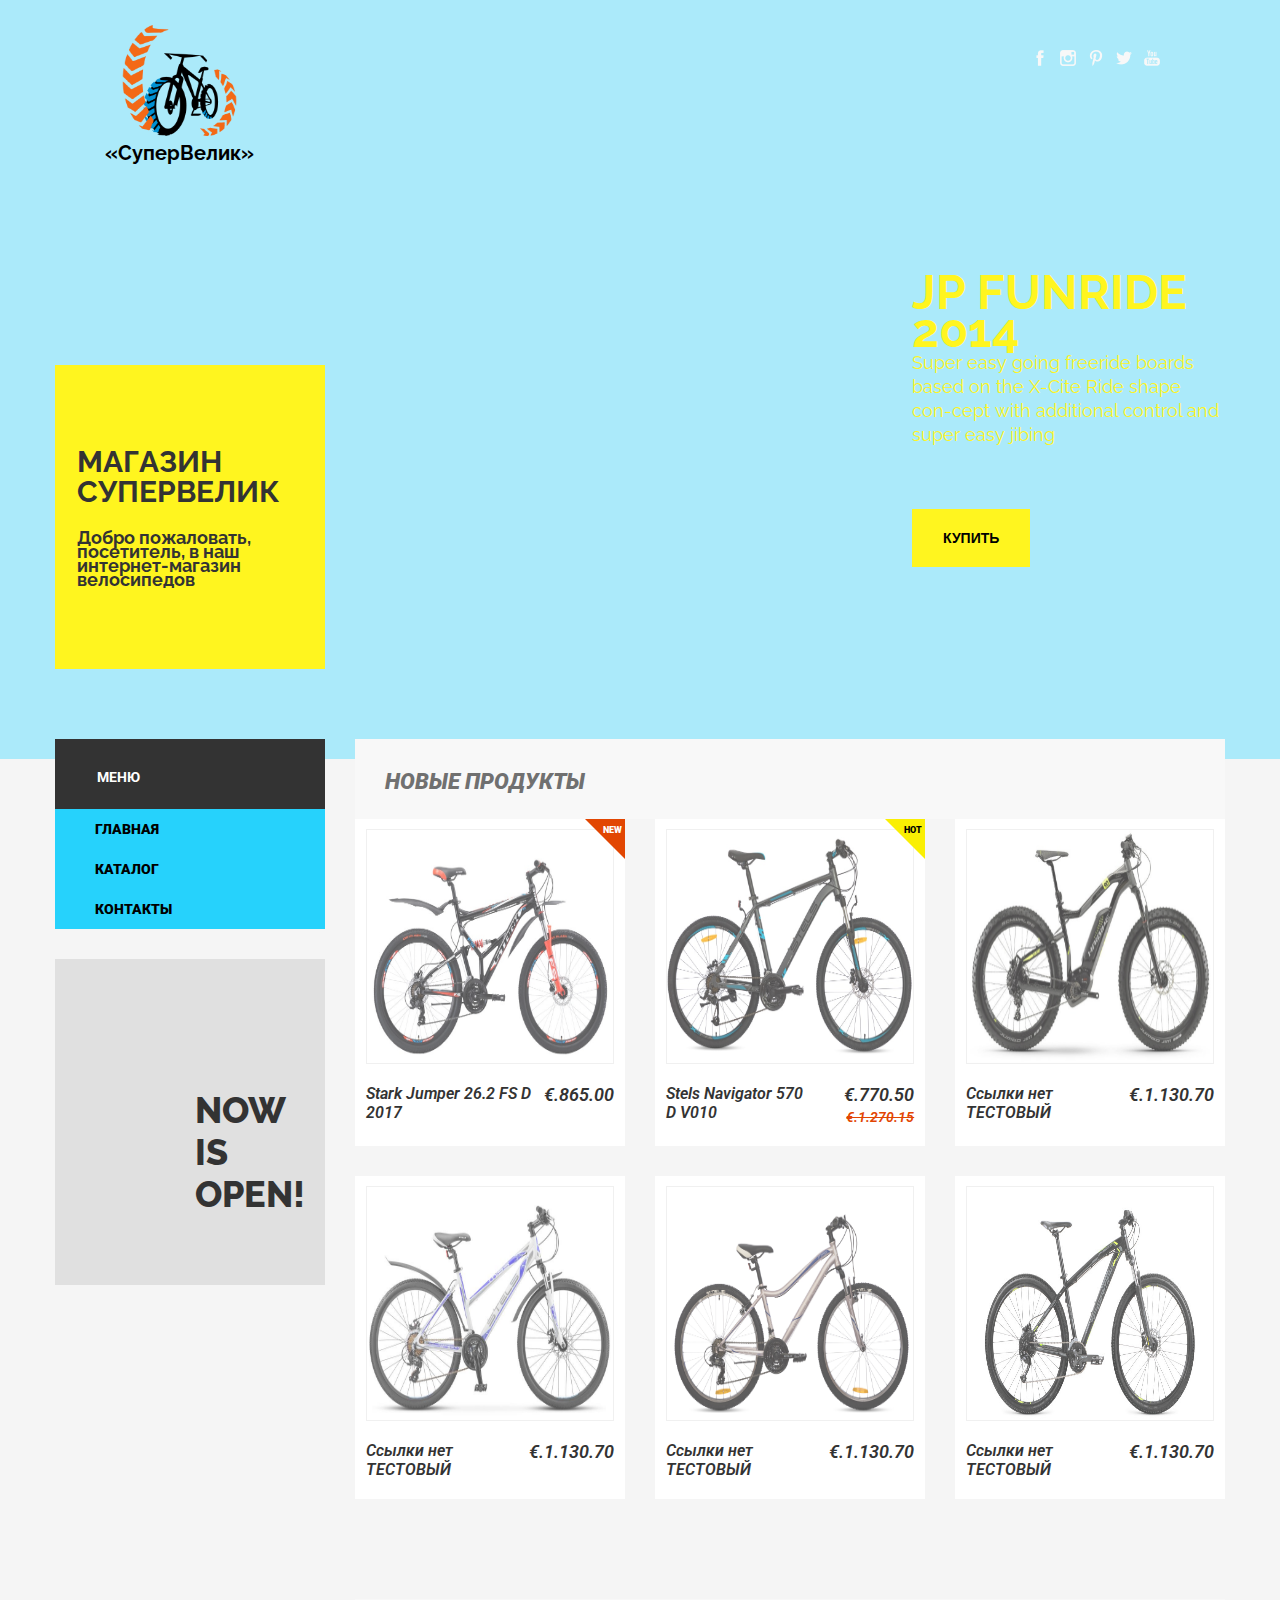
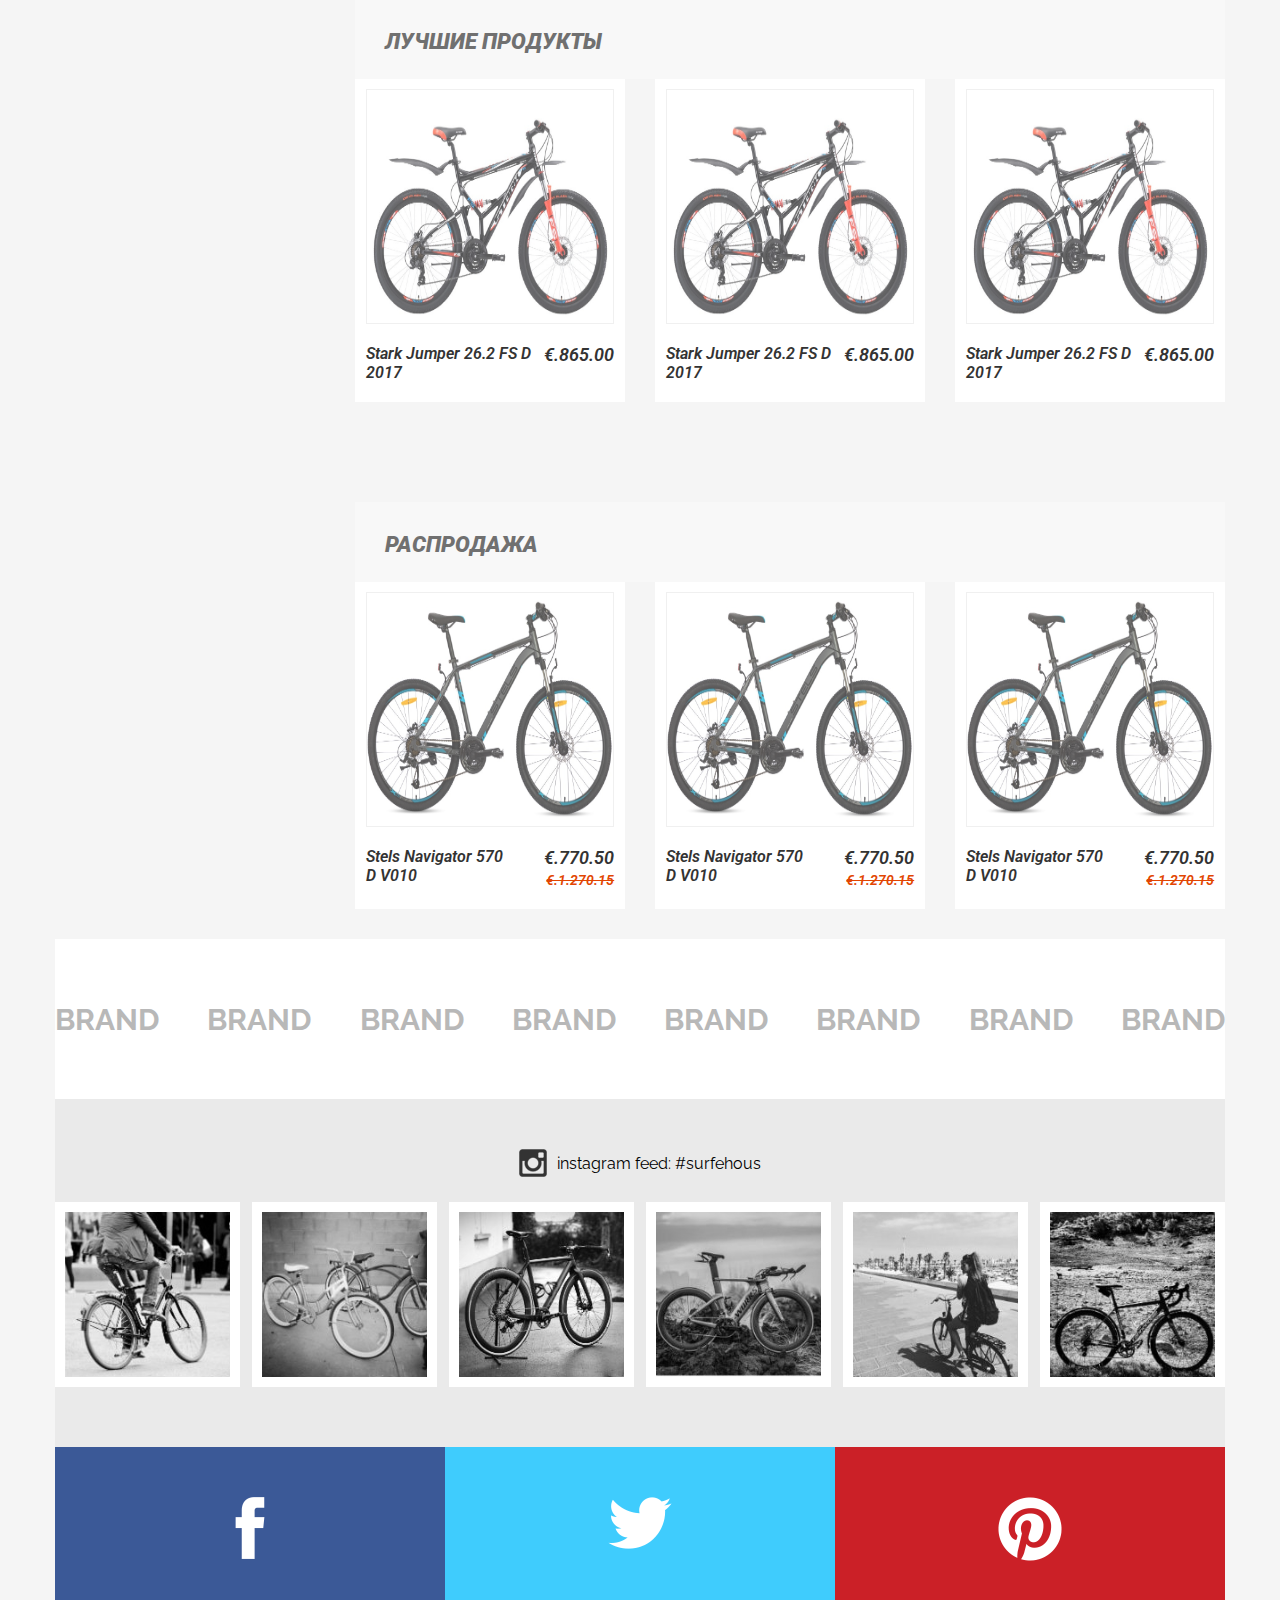
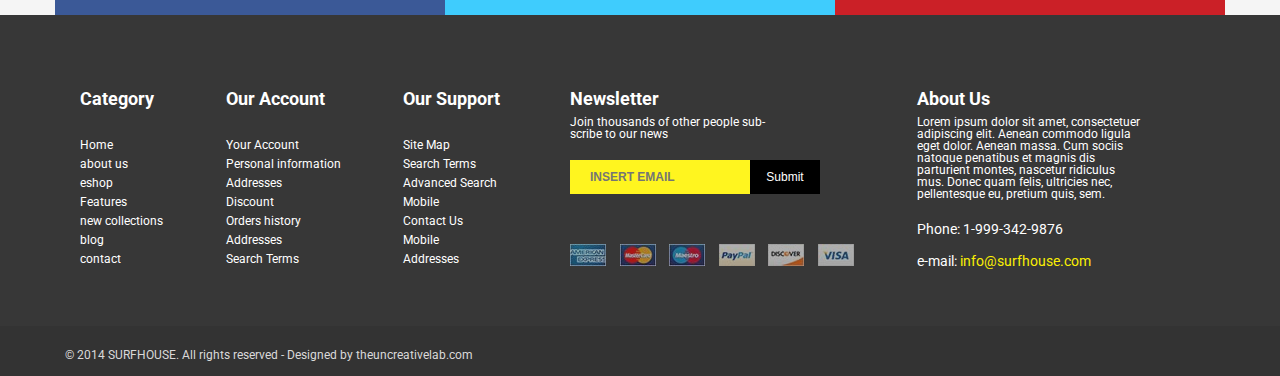
<file: index.html>
<!DOCTYPE html>
<html lang="ru">
<head>
	<meta charset="UTF-8">
	<meta name="viewport" content="width=device-width, initial-scale=1.0">
	<link rel="stylesheet" href="css/style.css">
	<link href="https://fonts.googleapis.com/css?family=Raleway:400,700,800" rel="stylesheet">
	<link href="https://fonts.googleapis.com/css?family=Roboto:400,400i,700,900" rel="stylesheet">
	<title>Главная страница магазина «СуперВелик»</title>
</head>
<body>
	<div class="wrapper">
		<header class="header">
			<div class="header-top alignment">
				<div class="header-top__logo">
					<a href="index.html" class="header-top__logo-link">
						<img src="img/logo.png" alt="logo" title="logo" width="125" height="111">
						<span class="header-top__our-brend">«СуперВелик»</span>
					</a>
				</div>
				<div class="header-top__social">
					<a href="#" class="header-top__social-link social-link-fb"></a>
					<a href="#" class="header-top__social-link social-link-insta"></a>
					<a href="#" class="header-top__social-link social-link-pin"></a>
					<a href="#" class="header-top__social-link social-link-twitter"></a>
					<a href="#" class="header-top__social-link social-link-yt"></a>	
				</div>
			</div>
			<div class="header-bottom alignment">
				<div class="yellow-box">
					<span class="yellow-box__title">Магазин СуперВелик</span>
					<p class="yellow-box__txt">Добро пожаловать, посетитель, в наш интернет-магазин велосипедов</p>
				</div>
				<div class="msg-box">
					<span class="msg-box__title">jp funride 2014</span>
					<p class="msg-box__txt">Super easy going freeride boards based on the X-Cite Ride shape con-cept with additional control and super easy jibing</p>
					<button class="msg-box__btn">купить</button>
				</div>
			</div>
		</header>
		<main class="main-content">
			<div class="main-content__wrapper alignment">
				<aside class="left-container">
					<div class="nav">
						<span class="nav__header">меню</span>
						<ul class="nav__menu">
							<li class="nav__menu-list"><a href="index.html" class="nav__menu-link">главная</a></li>
							<li class="nav__menu-list"><a href="catalog.html" class="nav__menu-link">каталог</a></li>
							<li class="nav__menu-list"><a href="contact.html" class="nav__menu-link">контакты</a></li>
						</ul>
					</div>
					<div class="commercial">now is open!</div>
				</aside>
				<div class="content">
					<div class="all-product">
						<span class="all-product__tite">Новые продукты</span>
						<div class="all-product__container">
							<div class="product-box new">
								<a href="product1.html" class="product-box__link">
									<img src="img/bike_1.jpg" class="product-box__img" alt="product image" title="product" width="250" height="235">
									<span class="pnp">
										<span class="product-name">Stark Jumper 26.2 <span class="upper-only">fs d</span> 2017</span>
										<span class="pnp__product-price">€.865.00 </span>	
									</span>
								</a>
							</div>
							<div class="product-box hot">
								<a href="product2.html" class="product-box__link">
									<img src="img/bike_2.jpg" class="product-box__img" alt="product image" title="product" width="250" height="235">
									<span class="pnp">
										<span class="product-name">Stels Navigator 570 D V010</span>
										<span class="pnp__product-price">€.770.50  <span class="special-offer">€.1.270.15</span> </span>	
									</span>
								</a>
							</div>
							<div class="product-box">
								<a href="#" class="product-box__link">
									<img src="img/bike_3.jpg" class="product-box__img" alt="product image" title="product" width="250" height="235">
									<span class="pnp">
										<span class="product-name">Ссылки нет <span class="upper-only">Тестовый</span></span>
										<span class="pnp__product-price">€.1.130.70</span>	
									</span>
								</a>
							</div>
							<div class="product-box">
								<a href="#" class="product-box__link">
									<img src="img/bike_4.jpg" class="product-box__img" alt="product image" title="product" width="250" height="235">
									<span class="pnp">
										<span class="product-name">Ссылки нет <span class="upper-only">Тестовый</span></span>
										<span class="pnp__product-price">€.1.130.70</span>	
									</span>
								</a>
							</div>
							<div class="product-box">
								<a href="#" class="product-box__link">
									<img src="img/bike_5.jpg" class="product-box__img" alt="product image" title="product" width="250" height="235">
									<span class="pnp">
										<span class="product-name">Ссылки нет <span class="upper-only">Тестовый</span></span>
										<span class="pnp__product-price">€.1.130.70</span>	
									</span>
								</a>
							</div>
							<div class="product-box">
								<a href="#" class="product-box__link">
									<img src="img/bike_6.jpg" class="product-box__img" alt="product image" title="product" width="250" height="235">
									<span class="pnp">
										<span class="product-name">Ссылки нет <span class="upper-only">Тестовый</span></span>
										<span class="pnp__product-price">€.1.130.70</span>	
									</span>
								</a>
							</div>
						</div>
					</div>
					<div class="all-product">
						<span class="all-product__tite">Лучшие продукты</span>
						<div class="all-product__container">
							<div class="product-box">
								<a href="product1.html" class="product-box__link">
									<img src="img/bike_1.jpg" class="product-box__img" alt="product image" title="product" width="250" height="235">
									<span class="pnp">
										<span class="product-name">Stark Jumper 26.2 <span class="upper-only">fs d</span> 2017</span>
										<span class="pnp__product-price">€.865.00 </span>	
									</span>
								</a>
							</div>
							<div class="product-box">
								<a href="product1.html" class="product-box__link">
									<img src="img/bike_1.jpg" class="product-box__img" alt="product image" title="product" width="250" height="235">
									<span class="pnp">
										<span class="product-name">Stark Jumper 26.2 <span class="upper-only">fs d</span> 2017</span>
										<span class="pnp__product-price">€.865.00 </span>	
									</span>
								</a>
							</div>
							<div class="product-box">
								<a href="product1.html" class="product-box__link">
									<img src="img/bike_1.jpg" class="product-box__img" alt="product image" title="product" width="250" height="235">
									<span class="pnp">
										<span class="product-name">Stark Jumper 26.2 <span class="upper-only">fs d</span> 2017</span>
										<span class="pnp__product-price">€.865.00 </span>	
									</span>
								</a>
							</div>
						</div>
					</div>
					<div class="all-product">
						<span class="all-product__tite">Распродажа</span>
						<div class="all-product__container">
							<div class="product-box">
								<a href="product2.html" class="product-box__link">
									<img src="img/bike_2.jpg" class="product-box__img" alt="product image" title="product" width="250" height="235">
									<span class="pnp">
										<span class="product-name">Stels Navigator 570 D V010</span>
										<span class="pnp__product-price">€.770.50  <span class="special-offer">€.1.270.15</span> </span>	
									</span>
								</a>
							</div>
							<div class="product-box">
								<a href="product2.html" class="product-box__link">
									<img src="img/bike_2.jpg" class="product-box__img" alt="product image" title="product" width="250" height="235">
									<span class="pnp">
										<span class="product-name">Stels Navigator 570 D V010</span>
										<span class="pnp__product-price">€.770.50  <span class="special-offer">€.1.270.15</span> </span>	
									</span>
								</a>
							</div>
							<div class="product-box">
								<a href="product2.html" class="product-box__link">
									<img src="img/bike_2.jpg" class="product-box__img" alt="product image" title="product" width="250" height="235">
									<span class="pnp">
										<span class="product-name">Stels Navigator 570 D V010</span>
										<span class="pnp__product-price">€.770.50  <span class="special-offer">€.1.270.15</span> </span>	
									</span>
								</a>
							</div>
						</div>
					</div>
				</div>
			</div>
			<div class="post-content">
				<div class="post-content__wrapper alignment">
					<div class="brand">
						<div class="brand__our-brands">brand</div>
						<div class="brand__our-brands">brand</div>
						<div class="brand__our-brands">brand</div>
						<div class="brand__our-brands">brand</div>
						<div class="brand__our-brands">brand</div>
						<div class="brand__our-brands">brand</div>
						<div class="brand__our-brands">brand</div>
						<div class="brand__our-brands">brand</div>
					</div>
					<div class="insta">
						<div class="insta__title">
							<img src="img/insta_bottom_img.png" width="28" class="insta__title-img" height="28" alt="instargam" title="insta">
							<p>instagram feed: #surfehous</p>
						</div>
						<div class="insta__img-block">
							<img src="img/insta_1.jpg" alt="insta picture" width="185" height="185" class="insta__picture">
							<img src="img/insta_2.jpg" alt="insta picture" width="185" height="185" class="insta__picture">
							<img src="img/insta_4.jpg" alt="insta picture" width="185" height="185" class="insta__picture">
							<img src="img/insta_5.jpg" alt="insta picture" width="185" height="185" class="insta__picture">
							<img src="img/insta_3.jpg" alt="insta picture" width="185" height="185" class="insta__picture">
							<img src="img/insta_6.jpg" alt="insta picture" width="185" height="185" class="insta__picture">
						</div>	
					</div>
					<div class="bottom-social">
						<a href="#" class="f-logo">
							<img src="img/f_logo.png" alt="facebook" title="">
						</a>
						<a href="#" class="twitter-logo">
							<img src="img/twitter_logo.png" alt="twitter" title="">
						</a>
						<a href="#" class="pin-logo">
							<img src="img/pin_logo.png" alt="pin" title="">
						</a>
					</div>
				</div> 
			</div>
		</main>
		<footer class="footer">
			<div class="footer-top">
				<div class="footer-top__content alignment">
					<div class="footer-links">
						<div class="footer-links__box">
							<span class="footer-title">Category</span>
							<ul class="footer-nav">
								<li class="footer-nav__list">
									<a class="footer-nav__link" href="#">Home</a>
								</li>
								<li class="footer-nav__list">
									<a class="footer-nav__link" href="#">about us</a>
								</li>
								<li class="footer-nav__list">
									<a class="footer-nav__link" href="#">eshop</a>
								</li>
								<li class="footer-nav__list">
									<a class="footer-nav__link" href="#">Features</a>
								</li>
								<li class="footer-nav__list">
									<a class="footer-nav__link" href="#">new collections</a>
								</li>
								<li class="footer-nav__list">
									<a class="footer-nav__link" href="#">blog</a>
								</li>
								<li class="footer-nav__list">
									<a class="footer-nav__link" href="#">contact</a>
								</li>
							</ul>
						</div>
						<div class="footer-links__box">
							<span class="footer-title">Our Account</span>
							<ul class="footer-nav">
								<li class="footer-nav__list">
									<a class="footer-nav__link" href="#">Your Account</a>
								</li>
								<li class="footer-nav__list">
									<a class="footer-nav__link" href="#">Personal information</a>
								</li>
								<li class="footer-nav__list">
									<a class="footer-nav__link" href="#">Addresses</a>
								</li>
								<li class="footer-nav__list">
									<a class="footer-nav__link" href="#">Discount</a>
								</li>
								<li class="footer-nav__list">
									<a class="footer-nav__link" href="#">Orders history</a>
								</li>
								<li class="footer-nav__list">
									<a class="footer-nav__link" href="#">Addresses</a>
								</li>
								<li class="footer-nav__list">
									<a class="footer-nav__link" href="#">Search Terms</a>
								</li>
							</ul>
						</div>
						<div class="footer-links__box">
							<span class="footer-title">Our Support</span>
							<ul class="footer-nav">
								<li class="footer-nav__list">
									<a class="footer-nav__link" href="#">Site Map</a>
								</li>
								<li class="footer-nav__list">
									<a class="footer-nav__link" href="#">Search Terms</a>
								</li>
								<li class="footer-nav__list">
									<a class="footer-nav__link" href="#">Advanced Search</a>
								</li>
								<li class="footer-nav__list">
									<a class="footer-nav__link" href="#">Mobile</a>
								</li>
								<li class="footer-nav__list">
									<a class="footer-nav__link" href="#">Contact Us</a>
								</li>
								<li class="footer-nav__list">
									<a class="footer-nav__link" href="#">Mobile</a>
								</li>
								<li class="footer-nav__list">
									<a class="footer-nav__link" href="#">Addresses</a>
								</li>
							</ul>
						</div>
					</div>
					<div class="footer-about">
						<div class="footer-about__box">
							<span class="footer-about__title">Newsletter</span>
							<p class="sub-title">Join thousands of other people sub-scribe to our news</p>
							<form action="handler.php" method="post" class="subscribe">
								<input class="subscribe__email" type="text" placeholder="insert email">
								<input class="subscribe_submit" type="submit" value="Submit">
							</form>
							<div class="pay-block">
								<a href="#" class="pay-block__link">
									<img class="pay-block__img" src="img/aex.jpg" alt="image" title="" width="36" height="22">
								</a>
								<a href="#" class="pay-block__link">
									<img class="pay-block__img" src="img/mastercard.jpg" alt="image" title="" width="36" height="22">
								</a>
								<a href="#" class="pay-block__link">
									<img class="pay-block__img" src="img/maestero.jpg" alt="image" title="" width="36" height="22">
								</a>
								<a href="#" class="pay-block__link">
									<img class="pay-block__img" src="img/paypal.jpg" alt="image" title="" width="36" height="22">
								</a>
								<a href="#" class="pay-block__link">
									<img class="pay-block__img" src="img/discover.jpg" alt="image" title="" width="36" height="22">
								</a>
								<a href="#" class="pay-block__link">
									<img class="pay-block__img" src="img/visa_straight.jpg" alt="image" title="" width="36" height="22">
								</a>
							</div>
						</div>
						<div class="footer-about__box">
							<span class="footer-about__title">About Us</span>
							<p class="sub-title">Lorem ipsum dolor sit amet, consectetuer adipiscing elit. Aenean commodo ligula eget dolor. Aenean massa. Cum sociis natoque penatibus et magnis dis parturient montes, nascetur ridiculus mus. Donec quam felis, ultricies nec, pellentesque eu, pretium quis, sem.</p>
							<p class="phone">Phone: 1-999-342-9876</p>
							<p class="email">e-mail: <a href="mailto:info@surfhouse.com" class="email-link">info@surfhouse.com</a></p>
						</div>
					</div>
				</div>
			</div>	
			<div class="footer-bottom">
				<div class="footer-bottom__content alignment">
					<div class="copyright">
						<p>&copy; 2014 SURFHOUSE. All rights reserved - Designed by theuncreativelab.com</p>
					</div>
				</div>
			</div>
		</footer>
	</div>
</body>
</html>
</file>
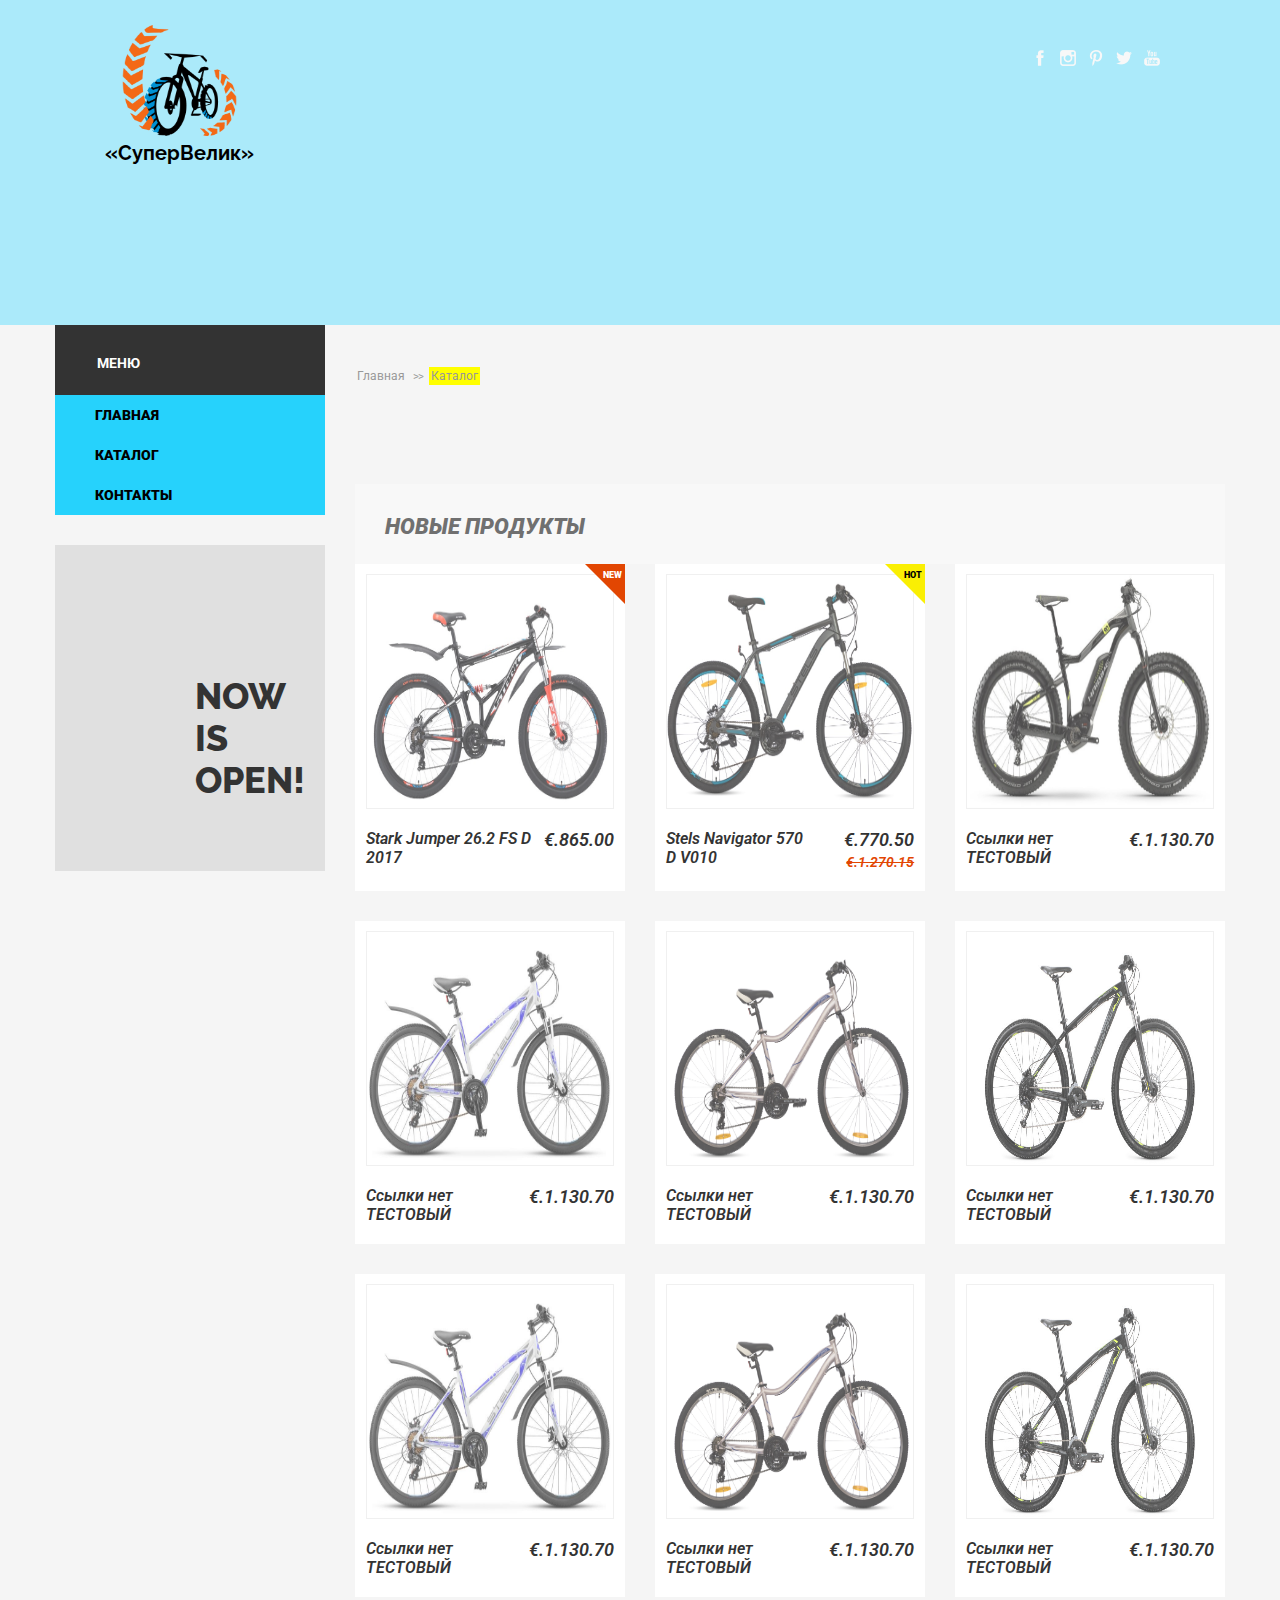
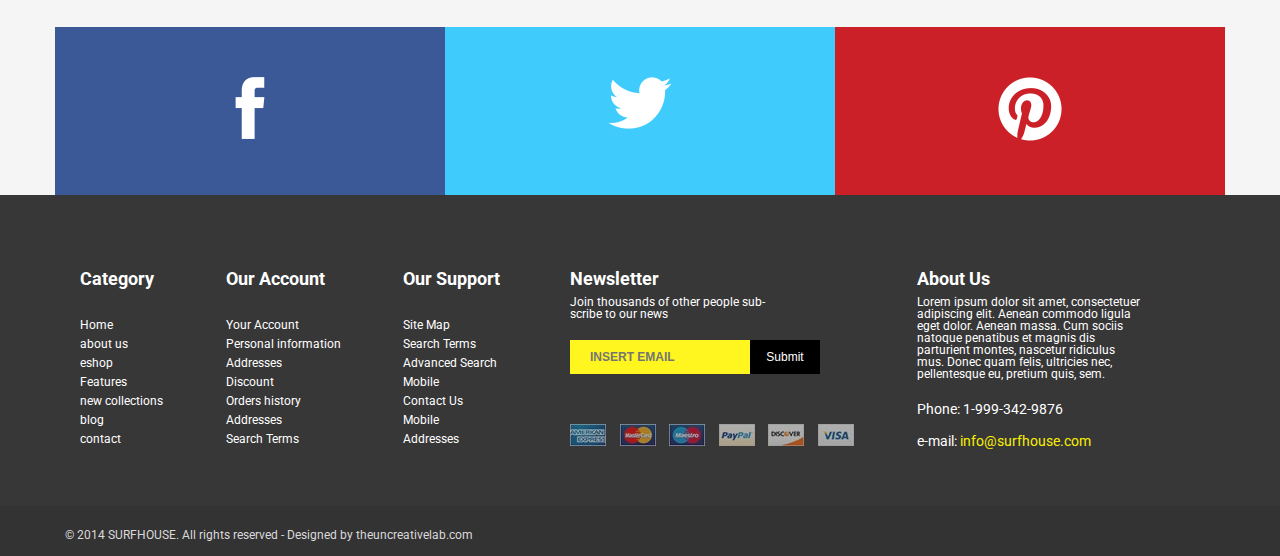
<file: catalog.html>
<!DOCTYPE html>
<html lang="ru">
<head>
	<meta charset="UTF-8">
	<meta name="viewport" content="width=device-width, initial-scale=1.0">
	<link rel="stylesheet" href="css/style.css">
	<link href="https://fonts.googleapis.com/css?family=Raleway:400,700,800" rel="stylesheet">
	<link href="https://fonts.googleapis.com/css?family=Roboto:400,400i,700,900" rel="stylesheet">
	<title>Каталог продуктов</title>
</head>
<body>
	<div class="wrapper">
		<header class="header">
			<div class="header-top alignment">
				<div class="header-top__logo">
					<a href="index.html" class="header-top__logo-link">
						<img src="img/logo.png" alt="logo" title="logo" width="125" height="111">
						<span class="header-top__our-brend">«СуперВелик»</span>
					</a>
				</div>
				<div class="header-top__social">
					<a href="#" class="header-top__social-link social-link-fb"></a>
					<a href="#" class="header-top__social-link social-link-insta"></a>
					<a href="#" class="header-top__social-link social-link-pin"></a>
					<a href="#" class="header-top__social-link social-link-twitter"></a>
					<a href="#" class="header-top__social-link social-link-yt"></a>	
				</div>
			</div>
		</header>
		<main class="main-content">
			<div class="main-content__wrapper alignment">
				<aside class="left-container other-page">
					<div class="nav">
						<span class="nav__header">меню</span>
						<ul class="nav__menu">
							<li class="nav__menu-list"><a href="index.html" class="nav__menu-link">главная</a></li>
							<li class="nav__menu-list"><a href="catalog.html" class="nav__menu-link">каталог</a></li>
							<li class="nav__menu-list"><a href="contact.html" class="nav__menu-link">контакты</a></li>
						</ul>
					</div>
					<div class="commercial">now is open!</div>
				</aside>
				<div class="content other-page">
					<div class="all-product">
						<div class="bread-crumb">
							<a href="index.html" class="bread-crumb__link">Главная</a>
							<span class="bread-crumb__next">>></span>
							<a href="catalog.html" class="bread-crumb__link bread-crumb__active">Каталог</a>
						</div>
						<div class="all-product">
							<span class="all-product__tite">Новые продукты</span>
							<div class="all-product__container">
								<div class="product-box new">
									<a href="product1.html" class="product-box__link">
										<img src="img/bike_1.jpg" class="product-box__img" alt="product image" title="product" width="250" height="235">
										<span class="pnp">
											<span class="product-name">Stark Jumper 26.2 <span class="upper-only">fs d</span> 2017</span>
											<span class="pnp__product-price">€.865.00 </span>	
										</span>
									</a>
								</div>
								<div class="product-box hot">
									<a href="product2.html" class="product-box__link">
										<img src="img/bike_2.jpg" class="product-box__img" alt="product image" title="product" width="250" height="235">
										<span class="pnp">
											<span class="product-name">Stels Navigator 570 D V010</span>
											<span class="pnp__product-price">€.770.50  <span class="special-offer">€.1.270.15</span> </span>	
										</span>
									</a>
								</div>
								<div class="product-box">
									<a href="#" class="product-box__link">
										<img src="img/bike_3.jpg" class="product-box__img" alt="product image" title="product" width="250" height="235">
										<span class="pnp">
											<span class="product-name">Ссылки нет <span class="upper-only">Тестовый</span></span>
											<span class="pnp__product-price">€.1.130.70</span>	
										</span>
									</a>
								</div>
								<div class="product-box">
									<a href="#" class="product-box__link">
										<img src="img/bike_4.jpg" class="product-box__img" alt="product image" title="product" width="250" height="235">
										<span class="pnp">
											<span class="product-name">Ссылки нет <span class="upper-only">Тестовый</span></span>
											<span class="pnp__product-price">€.1.130.70</span>	
										</span>
									</a>
								</div>
								<div class="product-box">
									<a href="#" class="product-box__link">
										<img src="img/bike_5.jpg" class="product-box__img" alt="product image" title="product" width="250" height="235">
										<span class="pnp">
											<span class="product-name">Ссылки нет <span class="upper-only">Тестовый</span></span>
											<span class="pnp__product-price">€.1.130.70</span>	
										</span>
									</a>
								</div>
								<div class="product-box">
									<a href="#" class="product-box__link">
										<img src="img/bike_6.jpg" class="product-box__img" alt="product image" title="product" width="250" height="235">
										<span class="pnp">
											<span class="product-name">Ссылки нет <span class="upper-only">Тестовый</span></span>
											<span class="pnp__product-price">€.1.130.70</span>	
										</span>
									</a>
								</div>
								<div class="product-box">
									<a href="#" class="product-box__link">
										<img src="img/bike_4.jpg" class="product-box__img" alt="product image" title="product" width="250" height="235">
										<span class="pnp">
											<span class="product-name">Ссылки нет <span class="upper-only">Тестовый</span></span>
											<span class="pnp__product-price">€.1.130.70</span>	
										</span>
									</a>
								</div>
								<div class="product-box">
									<a href="#" class="product-box__link">
										<img src="img/bike_5.jpg" class="product-box__img" alt="product image" title="product" width="250" height="235">
										<span class="pnp">
											<span class="product-name">Ссылки нет <span class="upper-only">Тестовый</span></span>
											<span class="pnp__product-price">€.1.130.70</span>	
										</span>
									</a>
								</div>
								<div class="product-box">
									<a href="#" class="product-box__link">
										<img src="img/bike_6.jpg" class="product-box__img" alt="product image" title="product" width="250" height="235">
										<span class="pnp">
											<span class="product-name">Ссылки нет <span class="upper-only">Тестовый</span></span>
											<span class="pnp__product-price">€.1.130.70</span>	
										</span>
									</a>
								</div>
							</div>
						</div>
					</div>
				</div>
			</div>
			<div class="post-content">
				<div class="post-content__wrapper alignment">
					<div class="bottom-social">
						<a href="#" class="f-logo">
							<img src="img/f_logo.png" alt="facebook" title="">
						</a>
						<a href="#" class="twitter-logo">
							<img src="img/twitter_logo.png" alt="twitter" title="">
						</a>
						<a href="#" class="pin-logo">
							<img src="img/pin_logo.png" alt="pin" title="">
						</a>
					</div>
				</div> 
			</div>
		</main>
		<footer class="footer">
			<div class="footer-top">
				<div class="footer-top__content alignment">
					<div class="footer-links">
						<div class="footer-links__box">
							<span class="footer-title">Category</span>
							<ul class="footer-nav">
								<li class="footer-nav__list">
									<a class="footer-nav__link" href="#">Home</a>
								</li>
								<li class="footer-nav__list">
									<a class="footer-nav__link" href="#">about us</a>
								</li>
								<li class="footer-nav__list">
									<a class="footer-nav__link" href="#">eshop</a>
								</li>
								<li class="footer-nav__list">
									<a class="footer-nav__link" href="#">Features</a>
								</li>
								<li class="footer-nav__list">
									<a class="footer-nav__link" href="#">new collections</a>
								</li>
								<li class="footer-nav__list">
									<a class="footer-nav__link" href="#">blog</a>
								</li>
								<li class="footer-nav__list">
									<a class="footer-nav__link" href="#">contact</a>
								</li>
							</ul>
						</div>
						<div class="footer-links__box">
							<span class="footer-title">Our Account</span>
							<ul class="footer-nav">
								<li class="footer-nav__list">
									<a class="footer-nav__link" href="#">Your Account</a>
								</li>
								<li class="footer-nav__list">
									<a class="footer-nav__link" href="#">Personal information</a>
								</li>
								<li class="footer-nav__list">
									<a class="footer-nav__link" href="#">Addresses</a>
								</li>
								<li class="footer-nav__list">
									<a class="footer-nav__link" href="#">Discount</a>
								</li>
								<li class="footer-nav__list">
									<a class="footer-nav__link" href="#">Orders history</a>
								</li>
								<li class="footer-nav__list">
									<a class="footer-nav__link" href="#">Addresses</a>
								</li>
								<li class="footer-nav__list">
									<a class="footer-nav__link" href="#">Search Terms</a>
								</li>
							</ul>
						</div>
						<div class="footer-links__box">
							<span class="footer-title">Our Support</span>
							<ul class="footer-nav">
								<li class="footer-nav__list">
									<a class="footer-nav__link" href="#">Site Map</a>
								</li>
								<li class="footer-nav__list">
									<a class="footer-nav__link" href="#">Search Terms</a>
								</li>
								<li class="footer-nav__list">
									<a class="footer-nav__link" href="#">Advanced Search</a>
								</li>
								<li class="footer-nav__list">
									<a class="footer-nav__link" href="#">Mobile</a>
								</li>
								<li class="footer-nav__list">
									<a class="footer-nav__link" href="#">Contact Us</a>
								</li>
								<li class="footer-nav__list">
									<a class="footer-nav__link" href="#">Mobile</a>
								</li>
								<li class="footer-nav__list">
									<a class="footer-nav__link" href="#">Addresses</a>
								</li>
							</ul>
						</div>
					</div>
					<div class="footer-about">
						<div class="footer-about__box">
							<span class="footer-about__title">Newsletter</span>
							<p class="sub-title">Join thousands of other people sub-scribe to our news</p>
							<form action="handler.php" method="post" class="subscribe">
								<input class="subscribe__email" type="text" placeholder="insert email">
								<input class="subscribe_submit" type="submit" value="Submit">
							</form>
							<div class="pay-block">
								<a href="#" class="pay-block__link">
									<img class="pay-block__img" src="img/aex.jpg" alt="image" title="" width="36" height="22">
								</a>
								<a href="#" class="pay-block__link">
									<img class="pay-block__img" src="img/mastercard.jpg" alt="image" title="" width="36" height="22">
								</a>
								<a href="#" class="pay-block__link">
									<img class="pay-block__img" src="img/maestero.jpg" alt="image" title="" width="36" height="22">
								</a>
								<a href="#" class="pay-block__link">
									<img class="pay-block__img" src="img/paypal.jpg" alt="image" title="" width="36" height="22">
								</a>
								<a href="#" class="pay-block__link">
									<img class="pay-block__img" src="img/discover.jpg" alt="image" title="" width="36" height="22">
								</a>
								<a href="#" class="pay-block__link">
									<img class="pay-block__img" src="img/visa_straight.jpg" alt="image" title="" width="36" height="22">
								</a>
							</div>
						</div>
						<div class="footer-about__box">
							<span class="footer-about__title">About Us</span>
							<p class="sub-title">Lorem ipsum dolor sit amet, consectetuer adipiscing elit. Aenean commodo ligula eget dolor. Aenean massa. Cum sociis natoque penatibus et magnis dis parturient montes, nascetur ridiculus mus. Donec quam felis, ultricies nec, pellentesque eu, pretium quis, sem.</p>
							<p class="phone">Phone: 1-999-342-9876</p>
							<p class="email">e-mail: <a href="mailto:info@surfhouse.com" class="email-link">info@surfhouse.com</a></p>
						</div>
					</div>
				</div>
			</div>	
			<div class="footer-bottom">
				<div class="footer-bottom__content alignment">
					<div class="copyright">
						<p>&copy; 2014 SURFHOUSE. All rights reserved - Designed by theuncreativelab.com</p>
					</div>
				</div>
			</div>
		</footer>
	</div>
</body>
</html>
</file>
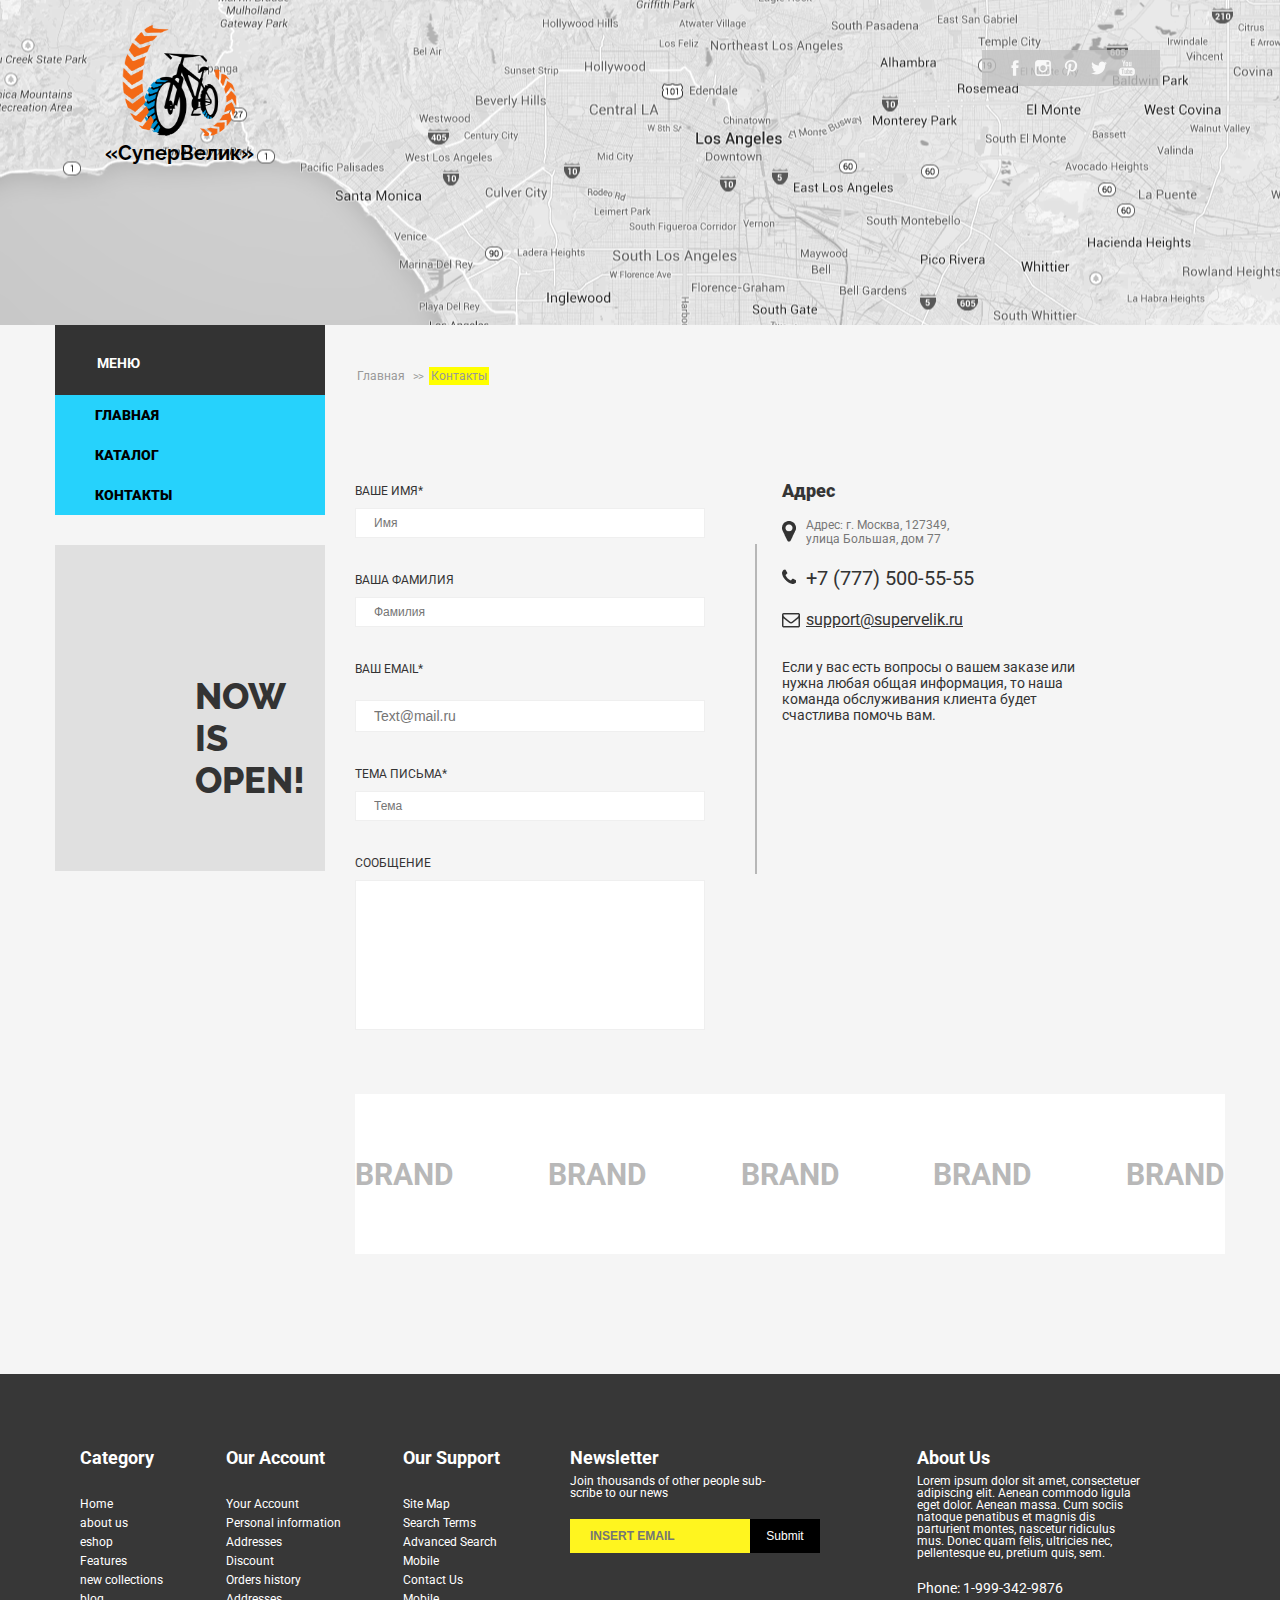
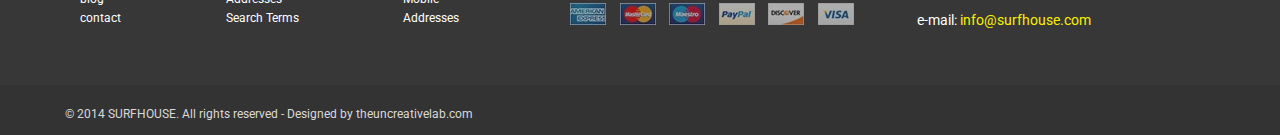
<file: contact.html>
<!DOCTYPE html>
<html lang="ru">
<head>
	<meta charset="UTF-8">
	<meta name="viewport" content="width=device-width, initial-scale=1.0">
	<link rel="stylesheet" href="css/style.css">
	<link href="https://fonts.googleapis.com/css?family=Raleway:400,700,800" rel="stylesheet">
	<link href="https://fonts.googleapis.com/css?family=Roboto:400,400i,700,900" rel="stylesheet">
	<title>Контакты</title>
</head>
<body>
	<div class="wrapper">
		<header class="header header-bg-img">
			<div class="header-top alignment">
				<div class="header-top__logo">
					<a href="index.html" class="header-top__logo-link">
						<img src="img/logo.png" alt="logo" title="logo" width="125" height="111">
						<span class="header-top__our-brend">«СуперВелик»</span>
					</a>
				</div>
				<div class="header-top__social header-top__social-contacts">
					<a href="#" class="header-top__social-link social-link-fb"></a>
					<a href="#" class="header-top__social-link social-link-insta"></a>
					<a href="#" class="header-top__social-link social-link-pin"></a>
					<a href="#" class="header-top__social-link social-link-twitter"></a>
					<a href="#" class="header-top__social-link social-link-yt"></a>	
				</div>
			</div>
		</header>
		<main class="main-content">
			<div class="main-content__wrapper main-content__wrapper-contacts alignment">
				<aside class="left-container other-page">
					<div class="nav">
						<span class="nav__header">меню</span>
						<ul class="nav__menu">
							<li class="nav__menu-list"><a href="index.html" class="nav__menu-link">главная</a></li>
							<li class="nav__menu-list"><a href="catalog.html" class="nav__menu-link">каталог</a></li>
							<li class="nav__menu-list"><a href="contact.html" class="nav__menu-link">контакты</a></li>
						</ul>
					</div>
					<div class="commercial">now is open!</div>
				</aside>
				<div class="content other-page">
					<div class="bread-crumb">
						<a href="index.html" class="bread-crumb__link">Главная</a>
						<span class="bread-crumb__next">>></span>
						<a href="contact.html" class="bread-crumb__link bread-crumb__active">Контакты</a>
					</div>
					<div class="contact-content">
						<div class="contact-content__form">
							<form action="handler.php" method="post" class="ask-form">
								<label class="ask-form__title" for="name">Ваше имя*</label>
								<div>
									<input class="ask-form__input" type="text" placeholder="Имя" id="name" required>
								</div>
								<label class="ask-form__title" for="lastname">Ваша фамилия</label>
								<div>
									<input class="ask-form__input" type="text" placeholder="Фамилия" id="lastname">
								</div>
								<label class="ask-form__title"  for="email">Ваш email*</label>
								<div>
									<input class="ask-form__input email" placeholder="Text@mail.ru" type="text" id="email" required>
								</div>
								<label class="ask-form__title" for="subject">Тема письма*</label>
								<div>
									<input class="ask-form__input" type="text" id="subject" placeholder="Тема" required>
								</div>
								<label class="ask-form__title" for="msg">Сообщение</label>
								<div>
									<textarea class="ask-form__textarea" id="msg" rows="10"></textarea>
								</div>
							</form>
						</div>
						<div class="contact-content__diviner"></div>
						<div class="address">
							<span class="address__title">Адрес</span>
							<div class="address__position"><span class="actual-address">Адрес: г. Москва, 127349, <br> улица Большая, дом&nbsp;77</span></div>
							<div class="address__phone"><span class="actuale-phone">+7 (777) 500-55-55</span></div>
							<div class="address__mail"><a href="mailto:support@supervelik.ru" class="address__mail-link">support@supervelik.ru</a></div>
							<p class="address__msg">Если у вас есть вопросы о вашем заказе или нужна любая общая информация, то наша команда обслуживания клиента будет счастлива помочь вам.</p>
						</div>
						<div class="brand contact-brand">
							<div class="brand__our-brands">brand</div>
							<div class="brand__our-brands">brand</div>
							<div class="brand__our-brands">brand</div>
							<div class="brand__our-brands">brand</div>
							<div class="brand__our-brands">brand</div>
						</div>
					</div>
				</div>
			</div>
		</main>
		<footer class="footer">
			<div class="footer-top">
				<div class="footer-top__content alignment">
					<div class="footer-links">
						<div class="footer-links__box">
							<span class="footer-title">Category</span>
							<ul class="footer-nav">
								<li class="footer-nav__list">
									<a class="footer-nav__link" href="#">Home</a>
								</li>
								<li class="footer-nav__list">
									<a class="footer-nav__link" href="#">about us</a>
								</li>
								<li class="footer-nav__list">
									<a class="footer-nav__link" href="#">eshop</a>
								</li>
								<li class="footer-nav__list">
									<a class="footer-nav__link" href="#">Features</a>
								</li>
								<li class="footer-nav__list">
									<a class="footer-nav__link" href="#">new collections</a>
								</li>
								<li class="footer-nav__list">
									<a class="footer-nav__link" href="#">blog</a>
								</li>
								<li class="footer-nav__list">
									<a class="footer-nav__link" href="#">contact</a>
								</li>
							</ul>
						</div>
						<div class="footer-links__box">
							<span class="footer-title">Our Account</span>
							<ul class="footer-nav">
								<li class="footer-nav__list">
									<a class="footer-nav__link" href="#">Your Account</a>
								</li>
								<li class="footer-nav__list">
									<a class="footer-nav__link" href="#">Personal information</a>
								</li>
								<li class="footer-nav__list">
									<a class="footer-nav__link" href="#">Addresses</a>
								</li>
								<li class="footer-nav__list">
									<a class="footer-nav__link" href="#">Discount</a>
								</li>
								<li class="footer-nav__list">
									<a class="footer-nav__link" href="#">Orders history</a>
								</li>
								<li class="footer-nav__list">
									<a class="footer-nav__link" href="#">Addresses</a>
								</li>
								<li class="footer-nav__list">
									<a class="footer-nav__link" href="#">Search Terms</a>
								</li>
							</ul>
						</div>
						<div class="footer-links__box">
							<span class="footer-title">Our Support</span>
							<ul class="footer-nav">
								<li class="footer-nav__list">
									<a class="footer-nav__link" href="#">Site Map</a>
								</li>
								<li class="footer-nav__list">
									<a class="footer-nav__link" href="#">Search Terms</a>
								</li>
								<li class="footer-nav__list">
									<a class="footer-nav__link" href="#">Advanced Search</a>
								</li>
								<li class="footer-nav__list">
									<a class="footer-nav__link" href="#">Mobile</a>
								</li>
								<li class="footer-nav__list">
									<a class="footer-nav__link" href="#">Contact Us</a>
								</li>
								<li class="footer-nav__list">
									<a class="footer-nav__link" href="#">Mobile</a>
								</li>
								<li class="footer-nav__list">
									<a class="footer-nav__link" href="#">Addresses</a>
								</li>
							</ul>
						</div>
					</div>
					<div class="footer-about">
						<div class="footer-about__box">
							<span class="footer-about__title">Newsletter</span>
							<p class="sub-title">Join thousands of other people sub-scribe to our news</p>
							<form action="handler.php" method="post" class="subscribe">
								<input class="subscribe__email" type="text" placeholder="insert email">
								<input class="subscribe_submit" type="submit" value="Submit">
							</form>
							<div class="pay-block">
								<a href="#" class="pay-block__link">
									<img class="pay-block__img" src="img/aex.jpg" alt="image" title="" width="36" height="22">
								</a>
								<a href="#" class="pay-block__link">
									<img class="pay-block__img" src="img/mastercard.jpg" alt="image" title="" width="36" height="22">
								</a>
								<a href="#" class="pay-block__link">
									<img class="pay-block__img" src="img/maestero.jpg" alt="image" title="" width="36" height="22">
								</a>
								<a href="#" class="pay-block__link">
									<img class="pay-block__img" src="img/paypal.jpg" alt="image" title="" width="36" height="22">
								</a>
								<a href="#" class="pay-block__link">
									<img class="pay-block__img" src="img/discover.jpg" alt="image" title="" width="36" height="22">
								</a>
								<a href="#" class="pay-block__link">
									<img class="pay-block__img" src="img/visa_straight.jpg" alt="image" title="" width="36" height="22">
								</a>
							</div>
						</div>
						<div class="footer-about__box">
							<span class="footer-about__title">About Us</span>
							<p class="sub-title">Lorem ipsum dolor sit amet, consectetuer adipiscing elit. Aenean commodo ligula eget dolor. Aenean massa. Cum sociis natoque penatibus et magnis dis parturient montes, nascetur ridiculus mus. Donec quam felis, ultricies nec, pellentesque eu, pretium quis, sem.</p>
							<p class="phone">Phone: 1-999-342-9876</p>
							<p class="email">e-mail: <a href="mailto:info@surfhouse.com" class="email-link">info@surfhouse.com</a></p>
						</div>
					</div>
				</div>
			</div>	
			<div class="footer-bottom">
				<div class="footer-bottom__content alignment">
					<div class="copyright">
						<p>&copy; 2014 SURFHOUSE. All rights reserved - Designed by theuncreativelab.com</p>
					</div>
				</div>
			</div>
		</footer>
	</div>
</body>
</html>
</file>
<file: css/style.css>
* {
  margin: 0;
  padding: 0;
}
body {
  font-family: 'Raleway', sans-serif;
  background-color: #F5F5F5;
}
/* Обертка */
.wrapper {
  max-width: 100%;
  min-width: 320px;
  margin: 0 auto;
  box-sizing: border-box;
}
.alignment {
  max-width: 1170px;
  margin: 0 auto;
}
.upper-only {
  text-transform: uppercase;
}
table,
td,
th {
  border: 1px solid black;
  border-collapse: collapse;
}
/* Шапка начало */
.header {
  background-color: #abeafa;
  width: 100%;
  padding: 25px 0 50px;
}
.header-top {
  display: flex;
  align-items: flex-start;
  justify-content: space-between;
  margin-bottom: 110px;
}
.header-top__logo {
  margin-left: 50px;
}
.header-top__our-brend {
  display: block;
}
.header-top__logo-link {
  text-decoration: none;
  display: block;
  text-align: center;
  color: black;
  font-size: 20px;
  font-weight: bold;
  font-style: normal;
  line-height: normal;
}
.header-top__social {
  display: flex;
  margin: 25px 65px 0 0;
}
.header-top__social-link {
  display: block;
  width: 16px;
  height: 16px;
  text-decoration: none;
  text-align: center;
  margin-right: 12px;
  background-repeat: no-repeat;
  background-position: center;
}
.header-top__social-contacts {
  background-color: rgba(193, 193, 193, 0.8);
  padding: 10px 25px;
}
.social-link-fb {
  background-image: url('../img/facebook_ico.png');
}
.social-link-insta {
  background-image: url('../img/insta_ico.png');
}
.social-link-pin {
  background-image: url('../img/pinterest_ico.png');
}
.social-link-twitter {
  background-image: url('../img/twitter_ico.png');
}
.social-link-yt {
  background-image: url('../img/youtube_ico.png');
  margin-right: 0;
}
.header-bottom {
  display: flex;
  justify-content: space-between;
}
.yellow-box {
  background-color: #fff51f;
  color: #333;
  width: 270px;
  box-sizing: border-box;
  padding: 82px 22px;
  margin: 90px 0 40px 0;
}
.yellow-box__title {
  display: block;
  font-size: 30px;
  font-weight: 700;
  font-style: normal;
  line-height: 30px;
  text-transform: uppercase;
  margin-bottom: 24px;
}
.yellow-box__txt {
  font-size: 18px;
  font-weight: 700;
  font-style: normal;
  line-height: 14px;
}
.msg-box {
  width: 313px;
  color: #fff51f;
}
.msg-box__title {
  font-size: 48px;
  font-weight: 700;
  font-style: normal;
  line-height: 34px;
  text-transform: uppercase;
}
.msg-box__txt {
  font-size: 18px;
  font-weight: 400;
  font-style: normal;
  line-height: 24px;
}
.msg-box__btn {
  padding: 20px 30px;
  margin-top: 62px;
  background-color: #fff51f;
  color: #000;
  font-size: 14px;
  font-weight: 800;
  font-style: normal;
  line-height: normal;
  border: 1px solid #fff51f;
  text-transform: uppercase;
  cursor: pointer;
  outline: none;
}
.msg-box__btn:hover {
  background-color: white;
  border-color: #000;
}
.msg-box__btn:active {
  color: green;
  border-color: green;
}
/* Шапка конец */
/* Контент начало*/
.main-content__wrapper {
  display: flex;
}
.left-container {
  margin: -20px 30px 0 0;
}
.nav {
  background-color: #26d2fc;
  width: 270px;
  font-family: 'Roboto', sans-serif;
}
.nav__header {
  display: block;
  background-color: #333;
  color: #fff;
  font-size: 14px;
  font-weight: 700;
  font-style: normal;
  line-height: normal;
  text-transform: uppercase;
  padding: 30px 42px 24px;
}
.nav__menu {
  list-style-type: none;
}
.nav__menu-link {
  padding: 12px 0  12px 40px ;
  display: block;
  text-decoration: none;
  color: #000;
  font-size: 14px;
  font-weight: 900;
  font-style: normal;
  line-height: normal;
  text-transform: uppercase;
}
.nav__menu-link:hover {
  background-color: #333;
  color: #fff;
}
.commercial {
  width: 270px;
  background-color: #e0e0e0;
  color: #333;
  font-size: 36px;
  font-weight: 800;
  text-transform: uppercase;
  box-sizing: border-box;
  padding: 130px 20px 70px 140px;
  margin-top: 30px;
}
.content {
  margin-top: -20px;
  font-family: 'Roboto', sans-serif;
  color: #333;
  font-weight: 900;
  width: 100%;
}
.other-page {
  margin-top: 0;
}
.bread-crumb {
  margin: 40px 0 100px 0;
}
.bread-crumb__link,
.bread-crumb__next {
  font-family: 'Roboto', sans-serif;
  color: #989898;
  font-size: 12px;
  font-weight: 400;
  text-decoration: none;
  padding: 2px;
}
.bread-crumb__next {
  font-size: 11px;
  letter-spacing: -1px;
}
.bread-crumb__active {
  background-color: yellow;
}
.all-product {
  max-width: 870px;
  margin-bottom: 70px;
}
.all-product:last-child {
  margin-bottom: 0;
}
.all-product__tite {
  display: block;
  background-color: #f8f8f8;
  color: #707070;
  font-size: 22px;
  font-weight: 900;
  font-style: italic;
  line-height: normal;
  text-transform: uppercase;
  padding: 30px 0 25px 30px;
}
.all-product__container {
  display: flex;
  flex-wrap: wrap;
  justify-content: space-between;
}
.new,
.hot {
  position: relative;
}
.new:before {
  content: "";
  width: 0;
  height: 0;
  border: 20px solid transparent;
  border-top-color: #e24602;
  border-right-color: #e24602;
  position: absolute;
  right: 0;
  top: 0;
  z-index: 2;
}
.new:after {
  content: "new";
  font-family: 'Roboto', sans-serif;
  font-size: 9px;
  position: absolute;
  text-transform: uppercase;
  top: 6px;
  right: 3px;
  z-index: 3;
  color: white;
}
.hot:before {
  content: "";
  width: 0;
  height: 0;
  border: 20px solid transparent;
  border-top-color: #faef03;
  border-right-color: #faef03;
  position: absolute;
  right: 0;
  top: 0;
  z-index: 2;
}
.hot:after {
  content: "hot";
  font-family: 'Roboto', sans-serif;
  font-size: 9px;
  position: absolute;
  text-transform: uppercase;
  top: 6px;
  right: 3px;
  z-index: 3;
  color: #000;
}
.product-box {
  width: 270px;
  background-color: #fff;
  margin-bottom: 30px;
  padding-top: 10px;
}
.product-box:hover {
  transition: .3s;
  background-color: #fff51f;
}
.product-box:hover .product-box__img {
  opacity: 1;
}
.product-box__img {
  width: 92%;
  height: 235px;
  background-color: #eaeaea;
  border: 1px solid #eaeaea;
  box-sizing: border-box;
  display: block;
  margin: 0 auto;
  opacity: .7;
}
.product-box__link {
  text-decoration: none;
  color: #333;
}
.pnp {
  display: flex;
  width: 92%;
  justify-content: space-between;
  margin: 0 auto;
  padding: 20px 0;
  font-style: italic;
  font-weight: 600;
}
.pnp__product-name {
  font-size: 14px;
  width: 50%;
}
.pnp__product-price {
  font-size: 18px;
  text-align: right;
}
.pnp__product-price .special-offer {
  color: #e24602;
  font-size: 14px;
  text-decoration: line-through;
}
.brand,
.insta,
.bottom-social {
  display: flex;
  width: 100%;
  box-sizing: border-box;
}
.brand {
  flex-wrap: wrap;
  justify-content: space-between;
  align-items: center;
  height: 160px;
  background-color: #fff;
}
.brand__our-brands {
  text-align: center;
  text-transform: uppercase;
  font-weight: bold;
  color: #b8b8b8;
  font-size: 30px;
}
.insta {
  flex-wrap: wrap;
  width: 100%;
  background-color: #eaeaea;
}
.insta__title {
  display: flex;
  justify-content: center;
  width: 100%;
  margin: 50px 0 25px;
}
.insta__title > p {
  align-self: center;
}
.insta__title-img {
  margin-right: 10px;
}
.insta__img-block {
  width: 100%;
  display: flex;
  flex-wrap: wrap;
  justify-content: space-between;
  margin-bottom: 40px;
  background-color: #eaeaea;
}
.insta__picture {
  border: 10px solid white;
  box-sizing: border-box;
  filter: grayscale(100%);
  margin-bottom: 20px;
}
.insta__picture:hover {
  transition: .3s;
  filter: none;
}
.bottom-social {
  width: 100%;
  display: flex;
  text-align: center;
}
.bottom-social a {
  display: block;
  width: 50%;
  padding: 50px 0;
}
.bottom-social img {
  align-self: center;
}
.f-logo {
  background-color: #3b5997;
}
.twitter-logo {
  background-color: #3fccfd;
}
.pin-logo {
  background-color: #cb2027;
}
.f-logo:hover,
.twitter-logo:hover,
.pin-logo:hover {
  opacity: .7;
}
/* Контент конец*/
/* Продуктовая начало*/
.product-container {
  font-family: 'Roboto', sans-serif;
}
.product {
  display: flex;
  margin-bottom: 40px;
}
.product__img {
  display: flex;
  flex-wrap: wrap;
  justify-content: space-around;
  margin-right: 50px;
  width: 50%;
}
.product__img-main {
  border: 2px solid #eee;
  background-color: #eaeaea;
  box-sizing: border-box;
  width: 370px;
  height: 370px;
  display: block;
  margin-bottom: 25px;
}
.product__img-sub {
  background-color: #eaeaea;
  width: 70px;
  height: 110px;
  display: block;
}
.product__add {
  width: 50%;
}
.product__add-title {
  display: block;
  color: #353535;
  font-size: 24px;
  font-weight: 700;
  text-transform: uppercase;
  margin-bottom: 50px;
}
.product__add-price {
  color: #111;
  font-size: 22px;
  font-weight: 900;
  font-style: italic;
  line-height: normal;
}
.product__add-divinder {
  background-color: rgba(51, 51, 51, 0.1);
  height: 1px;
  border: none;
  margin: 25px 0 25px 27px;
}
.for-mobile {
  display: none;
}
.brief_description {
  padding: 0 10px;
}
.brief_description__title {
  color: #353535;
  font-size: 12px;
  line-height: 20px;
  text-transform: uppercase;
  margin-bottom: 10px;
}
.brief_description__txt {
  color: #707070;
  font-size: 12px;
  font-weight: 400;
  line-height: 16px;
}
.btn-container {
  text-align: center;
}
.product-btn {
  display: inline-block;
  border: 1px solid #fb4d01;
  box-sizing: border-box;
  background-color: #fb4d01;
  text-transform: uppercase;
  text-decoration: none;
  color: #fff;
  font-size: 16px;
  padding: 15px;
  margin: 0 auto;
}
.product-btn:hover {
  background-color: #fff;
  color: #fb4d01;
}
.full-discription {
  margin-bottom: 100px;
}
.full-discription__title {
  display: inline-block;
  background-color: #26d2fc;
  color: #333;
  font-size: 11px;
  font-weight: 400;
  text-transform: uppercase;
  padding: 15px;
  margin-left: 10px;
}
.full-discription__txt {
  border: 1px solid #808080;
  box-sizing: border-box;
  padding: 5px;
  font-family: Verdana;
  color: #808080;
  font-size: 11px;
  font-weight: 400;
  font-style: normal;
  line-height: 15px;
}
.full-discription__parameters {
  list-style-position: inside;
  margin: 10px 0;
}
.full-discription__tth {
  width: 50%;
  text-align: center;
}
.full-discription__tth caption {
  font-weight: bold;
  margin-bottom: 10px;
}
.full-discription__tth tr:first-child {
  height: 100px;
}
.full-discription__tth td,
.full-discription__tth th {
  width: 20%;
  height: 50px;
}
.full-discription__tth td:first-child {
  text-align: left;
  padding-left: 10px;
  font-style: italic;
  width: 40%;
}
.also {
  color: #333;
  font-style: normal;
}
/* Продуктовая конец */
/* Контакты начало */
.main-content__wrapper-contacts {
  flex-wrap: nowrap;
}
.header-bg-img {
  background: url(../img/conact_bg_img.png) no-repeat center;
  background-color: #c7c7c7;
}
.contact-content {
  display: flex;
  flex-wrap: wrap;
  width: 100%;
}
.contact-content__form {
  padding-right: 25px;
}
.contact-content__diviner {
  background-color: rgba(167, 167, 167, 0.8);
  width: 2px;
  height: 330px;
  margin: 60px 25px 0;
}
.ask-form__title {
  color: #333;
  font-size: 12px;
  font-weight: 400;
  margin-bottom: 10px;
  display: block;
  text-transform: uppercase;
}
.ask-form__input {
  width: 350px;
  margin-bottom: 35px;
  padding: 7px 18px;
  border: 1px solid #efefef;
  box-sizing: border-box;
  color: #aaa;
  font-size: 12px;
  font-weight: 400;
  outline: none;
}
.ask-form__textarea {
  border: 1px solid #efefef;
  box-sizing: border-box;
  background-color: #fff;
  width: 350px;
  height: 150px;
  outline: none;
  padding: 7px 18px;
  resize: none;
}
.address {
  width: 35%;
}
.address__title {
  color: #353535;
  font-size: 18px;
  font-weight: 900;
  line-height: 14px;
  margin-bottom: 20px;
  display: block;
}
.address__position {
  position: relative;
  padding-left: 24px;
  color: #777;
  font-size: 12px;
  font-weight: 400;
  margin-bottom: 20px;
}
.address__position .actual-address:before {
  content: " ";
  position: absolute;
  background: url('../img/map_pointer_ico.png') no-repeat;
  margin-left: -24px;
  width: 14px;
  height: 21px;
  top: 3px;
}
.address__phone {
  position: relative;
  padding-left: 24px;
  color: #333;
  font-size: 20px;
  font-weight: 400;
  margin-bottom: 20px;
}
.address__phone .actuale-phone:before {
  content: " ";
  position: absolute;
  background: url('../img/callus_ico.png') no-repeat;
  margin-left: -24px;
  width: 14px;
  height: 21px;
  top: 3px;
}
.address__mail {
  margin-bottom: 30px;
}
.address__mail-link {
  color: #333;
  padding-left: 24px;
  position: relative;
  font-size: 16px;
  font-weight: 400;
}
.address__mail-link:before {
  content: " ";
  position: absolute;
  background: url("../img/mailus_ico.png") no-repeat;
  margin-left: -24px;
  width: 20px;
  height: 15px;
  top: 3px;
}
.address__mail-link:hover {
  text-decoration: none;
}
.address__msg {
  color: #333;
  font-size: 14px;
  font-weight: 400;
}
.contact-brand {
  margin: 60px 0	 120px;
}
/* Контакты конец */
/* Footer начало */
.footer {
  font-family: 'Roboto', sans-serif;
  color: #fff;
  font-size: 12px;
  font-weight: 400;
  font-style: normal;
  line-height: 18px;
}
.footer-top {
  background-color: #373737;
}
.footer-top__content {
  display: flex;
  justify-content: space-between;
  padding: 75px 25px 55px;
  box-sizing: border-box;
}
.footer-links {
  display: flex;
  justify-content: space-between;
  width: 40%;
  margin-right: 70px;
}
.footer-about {
  display: flex;
  justify-content: space-between;
  width: 60%;
}
.footer-about__box {
  width: 45%;
}
.footer-about__title {
  display: block;
  font-size: 18px;
  font-weight: 700;
  margin-bottom: 8px;
}
.footer-title {
  display: block;
  font-size: 18px;
  font-weight: 700;
  margin-bottom: 28px;
}
.sub-title {
  margin: 0 0 20px;
  padding-right: 60px;
  line-height: 12px;
}
.footer-nav {
  list-style: none;
}
.footer-nav__link {
  color: #fff;
  text-decoration: none;
  line-height: 19px;
}
.footer-nav__link:hover {
  text-decoration: underline;
}
.phone,
.email {
  font-size: 14px;
  font-weight: 400;
  margin-top: 14px;
}
.email-link {
  color: #faef03;
  text-decoration: none;
}
.subscribe {
  font-size: 0;
  margin-bottom: 50px;
}
.subscribe__email {
  width: 180px;
  background-color: #fff51f;
  outline: none;
  border: none;
  font-size: 12px;
  padding: 10px 0 10px 20px;
  color: #333333;
  text-transform: uppercase;
  font-weight: 700;
  box-sizing: border-box;
}
.subscribe_submit {
  width: 70px;
  background-color: #000000;
  font-size: 12px;
  color: #fff;
  font-weight: 400;
  border: none;
  cursor: pointer;
  padding: 10px 15px;
}
.pay-block {
  display: flex;
  justify-content: space-between;
}
.pay-block__link {
  display: block;
  opacity: .6;
}
.pay-block__link:hover {
  opacity: 1;
}
.footer-bottom {
  background-color: #333333;
  padding: 20px 0 12px;
}
.footer-bottom__content {
  display: flex;
  justify-content: space-between;
}
.copyright {
  margin-left: 10px;
  color: #dad9d9;
  font-size: 12px;
  font-weight: 400;
}
.footer-social {
  display: flex;
}
.footer-social__link {
  display: block;
  margin-right: 15px;
}
/* Footer конец */
/* Media начало*/
@media screen and (max-width: 1200px) {
  .alignment {
    max-width: 960px;
  }
  .product-box {
    width: 48%;
  }
  .subscribe_submit {
    width: 180px;
    text-align: center;
  }
}
@media screen and (max-width: 992px) {
  .alignment {
    max-width: 748px;
  }
  .product-box {
    width: 100%;
  }
  .all-product__tite {
    text-align: center;
  }
  .product-box__img {
    width: 300px;
  }
  .pnp {
    width: 300px;
  }
  .brand__our-brands {
    width: 185px;
  }
  .insta__picture {
    margin-right: 10px;
    margin-left: 10px;
  }
  .product {
    flex-wrap: wrap;
    justify-content: center;
  }
  .product__add-title {
    display: none;
  }
  .for-mobile {
    display: block;
    margin-bottom: 25px;
  }
  .product__img {
    width: 100%;
    margin-right: 0;
    flex-wrap: wrap;
    margin-bottom: 35px;
  }
  .product__add {
    width: 100%;
  }
  .product__img-main {
    margin-right: 20px;
    margin-left: 20px;
  }
  .product__add-price {
    text-align: center;
  }
  .footer-top__content {
    flex-wrap: wrap;
    justify-content: space-between;
  }
  .full-discription {
    text-align: center;
    margin-bottom: 50px;
  }
  .full-discription__text {
    text-align: left;
  }
  .full-discription__tth {
    width: 100%;
  }
  .full-discription__txt {
    text-align: left;
  }
  .contact-content {
    flex-wrap: wrap;
  }
  .contact-content__form {
    width: 100%;
  }
  .contact-content__diviner {
    height: 2px;
    width: 100%;
    margin: 25px 0;
  }
  .address {
    width: 100%;
  }
  .footer-links {
    width: 100%;
    margin: 0 0 40px;
  }
  .subscribe_submit {
    width: 70px;
  }
  .footer-about {
    width: 100%;
  }
  .sub-title {
    padding-right: 0;
  }
}
@media screen and (max-width: 768px) {
  .alignment {
    max-width: 460px;
  }
  .header-top {
    margin-bottom: 0;
  }
  .header-top__logo {
    margin-left: 10px	;
  }
  .header-bottom {
    display: none;
  }
  .main-content__wrapper {
    flex-wrap: wrap;
  }
  .left-container {
    width: 100%;
    margin: 0 0 15px 0;
  }
  .nav {
    width: 100%;
  }
  .nav__header {
    text-align: center;
  }
  .nav__menu {
    display: flex;
    justify-content: space-around;
  }
  .nav__menu-list {
    width: 100%;
    text-align: center;
  }
  .nav__menu-link {
    padding-right: 0;
    padding-left: 0;
  }
  .content {
    margin-top: 0;
  }
  .commercial {
    margin-top: 15px;
    width: 100%;
    padding: 15px;
    text-align: center;
    font-size: 25px;
  }
  .all-product {
    margin-bottom: 0;
  }
  .bread-crumb {
    margin: 0 0 40px;
    text-align: center;
  }
  .contact-content {
    text-align: center;
  }
  .contact-content__form {
    padding: 0;
  }
  .address__msg {
    padding: 0 5px;
  }
  .bottom-social a {
    padding: 25px 0;
  }
  .subscribe {
    margin-bottom: 20px;
  }
  .subscribe__email,
  .subscribe_submit {
    width: 100%;
    box-sizing: border-box;
    padding-left: 0;
    padding-right: 0;
    text-align: center;
  }
  .pay-block {
    flex-wrap: wrap;
  }
  .pay-block__link {
    margin: 0 10px;
  }
  .copyright {
    margin: 0 auto;
    text-align: center;
    padding: 0 5px;
  }
}
@media screen and (max-width: 480px) {
  .alignment {
    max-width: 480px;
  }
  .for-mobile {
    text-align: center;
  }
  .product__img-main {
    width: 300px;
    height: 300px;
  }
  .full-discription__txt {
    margin: 0 5px;
  }
  .product-box {
    margin-left: 5px;
    margin-right: 5px;
  }
  .brand,
  .insta__img-block {
    justify-content: space-around;
  }
  .insta__picture {
    width: 130px;
    height: 130px;
  }
  .footer-about {
    flex-wrap: wrap;
  }
  .footer-about__box {
    width: 100%;
    text-align: center;
    margin-bottom: 20px;
  }
  .phone,
  .email {
    margin-top: 5px;
  }
  .subscribe__email,
  .subscribe_submit {
    width: 70%;
  }
  .pay-block {
    justify-content: center;
  }
  .pay-block__link {
    margin: 0 5px;
  }
  .brand__our-brands {
    width: 130px;
  }
  .contact-brand {
    margin-bottom: 0;
  }
  .footer-top__content {
    padding-top: 25px;
    padding-bottom: 15px;
  }
  .footer-title {
    font-size: 14px;
    margin-bottom: 14px;
  }
}
</file>
